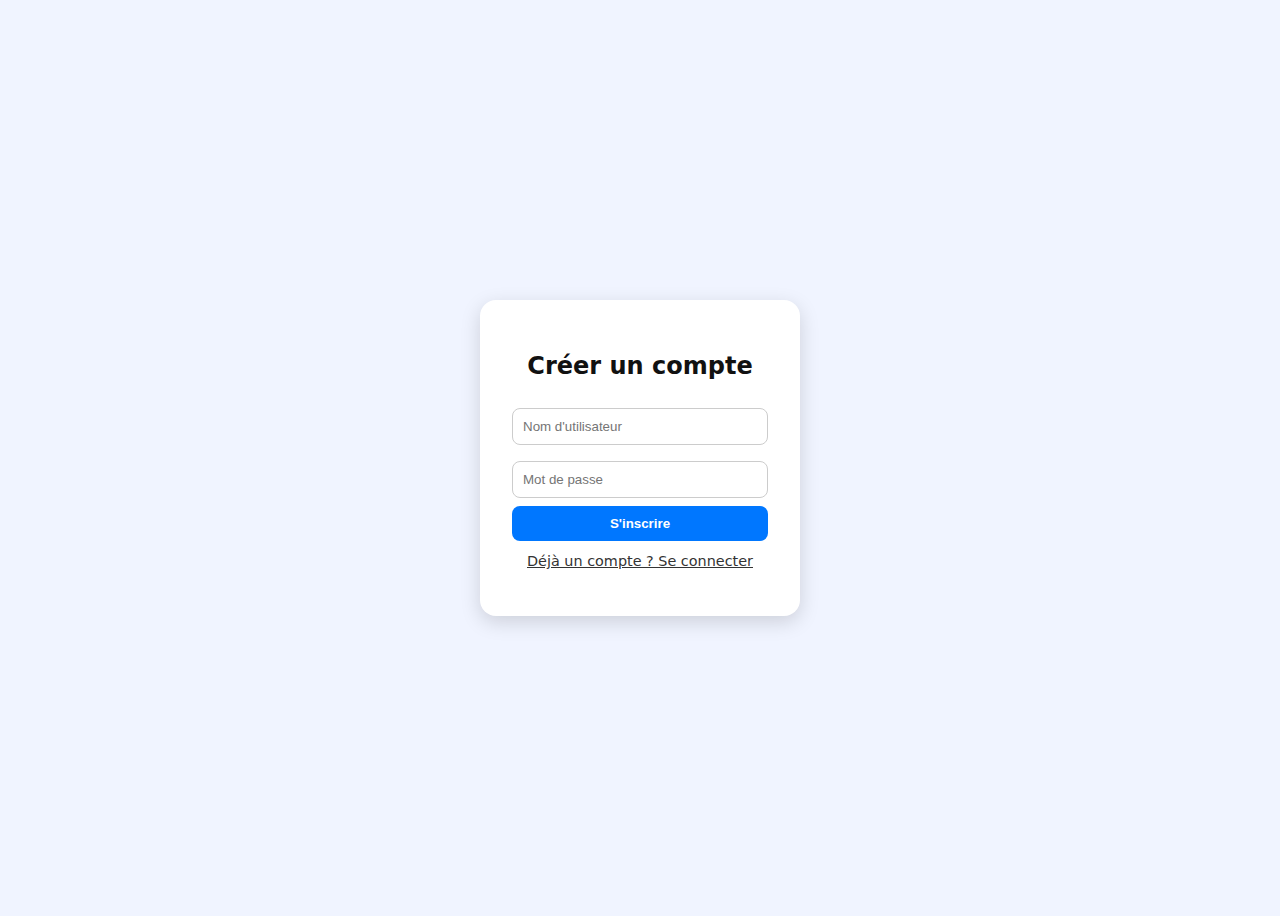
<file: templates/login.html>
<!doctype html>
<html lang="fr">
<head>
  <meta charset="utf-8">
  <meta name="viewport" content="width=device-width, initial-scale=1">
  <title>Connexion - Puissance 4</title>
  <link rel="stylesheet" href="/assets/style/style.css">
  <style>
    body {
      display:flex; justify-content:center; align-items:center;
      height:100vh; background:#f0f4ff;
    }
    .login-box {
      background:#fff; padding:32px; border-radius:16px;
      box-shadow:0 6px 20px rgba(0,0,0,0.15);
      width:320px; text-align:center;
    }
    input {
      width:100%; padding:10px; margin:8px 0;
      border-radius:8px; border:1px solid #ccc;
    }
    button {
      width:100%; padding:10px; border:none; border-radius:8px;
      background:#0077ff; color:#fff; font-weight:600; cursor:pointer;
    }
    button:hover { background:#005fd4; }
    .switch { margin-top:12px; font-size:0.9rem; color:#333;
      cursor:pointer; text-decoration:underline; }
  </style>
</head>
<body>
  <div class="login-box">
    <h2 id="formTitle">Créer un compte</h2>
    <form id="authForm" action="/register" method="POST">
      <input type="text" name="username" placeholder="Nom d'utilisateur" required>
      <input type="password" name="password" placeholder="Mot de passe" required>
      <button type="submit" id="submitBtn">S'inscrire</button>
    </form>
    <p class="switch" id="toggleMode">Déjà un compte ? Se connecter</p>
  </div>

  <script>
    const form = document.getElementById("authForm");
    const title = document.getElementById("formTitle");
    const btn = document.getElementById("submitBtn");
    const toggle = document.getElementById("toggleMode");
    let mode = "register";

    toggle.addEventListener("click", () => {
      if (mode === "register") {
        mode = "login";
        form.action = "/login";
        title.textContent = "Connexion";
        btn.textContent = "Se connecter";
        toggle.textContent = "Pas encore de compte ? Créer un compte";
      } else {
        mode = "register";
        form.action = "/register";
        title.textContent = "Créer un compte";
        btn.textContent = "S'inscrire";
        toggle.textContent = "Déjà un compte ? Se connecter";
      }
    });
  </script>
</body>
</html>
</file>
<file: assets/style/style.css>
* { box-sizing: border-box; }
body { font-family: system-ui, -apple-system, 'Segoe UI', Roboto, 'Helvetica Neue', Arial; background:#e8eef6; color:#111; display:flex; justify-content:center; padding:24px; }
main { max-width:920px; width:100%; }
h1 { text-align:center; margin-bottom:8px; }
.info { text-align:center; margin-bottom:12px; font-weight:600; }


.game-area { position:relative; display:flex; justify-content:center; align-items:center; }


.col-choices { position:absolute; top:0; left:50%; transform:translateX(-50%); width:664px; height:100%; display:flex; gap:8px; padding:8px; }
.col-choices .col-btn { flex:1; background:transparent; border:none; cursor:pointer; height:100%; }
.col-choices .col-btn:hover { background:rgba(255,255,255,0.06); }
.col-choices .col-btn:active { background:rgba(0,0,0,0.08); }
.col-choices .col-btn[disabled] { cursor:not-allowed; }


.board { width:664px; height:576px; background: linear-gradient(#094f7a, #063b61); border-radius:12px; padding:18px; display:flex; flex-direction:column; justify-content:space-between; box-shadow: 0 8px 18px rgba(10,20,40,0.25), inset 0 6px 12px rgba(255,255,255,0.02); }
.row { display:flex; gap:8px; }
.cell { width:80px; height:80px; display:flex; align-items:center; justify-content:center; }
.hole { width:72px; height:72px; border-radius:50%; box-shadow: inset 0 -6px 12px rgba(0,0,0,0.35); background:#eaf6ff; transition: transform 0.08s ease; }
.hole.empty { background:#eaf6ff; }
.hole.p1 { background: radial-gradient(circle at 30% 25%, #fff7cf 0%, #ffb400 45%); }
.hole.p2 { background: radial-gradient(circle at 30% 25%, #ffd7ff 0%, #b03cff 45%); }
.hole:active { transform: translateY(4px); }


.reset-form { display:flex; justify-content:center; margin-top:12px; }
.reset-form button { padding:8px 12px; }


footer { text-align:center; margin-top:18px; color:#555; }


@media (max-width:720px) {
.board { width:92vw; height: (92vw * 0.86); padding:12px; }
.cell { width:calc((92vw - 8*6 - 24px) / 7); height:calc((92vw - 8*6 - 24px) / 7); }
.hole { width:calc((92vw - 8*6 - 24px) / 7 - 8px); height:calc((92vw - 8*6 - 24px) / 7 - 8px); }
.col-choices { width:92vw; }
/* Menu audio */
.audio-menu {
  position: fixed;
  top: 16px;
  right: 16px;
  display: flex;
  gap: 8px;
  background: rgba(255, 255, 255, 0.9);
  border-radius: 12px;
  padding: 8px 12px;
  box-shadow: 0 2px 8px rgba(0,0,0,0.2);
  z-index: 1000;
}

.audio-menu button {
  border: none;
  background: none;
  cursor: pointer;
  font-size: 1.4rem;
  transition: transform 0.2s ease;
}

.audio-menu button:hover {
  transform: scale(1.2);
}
}
</file>
